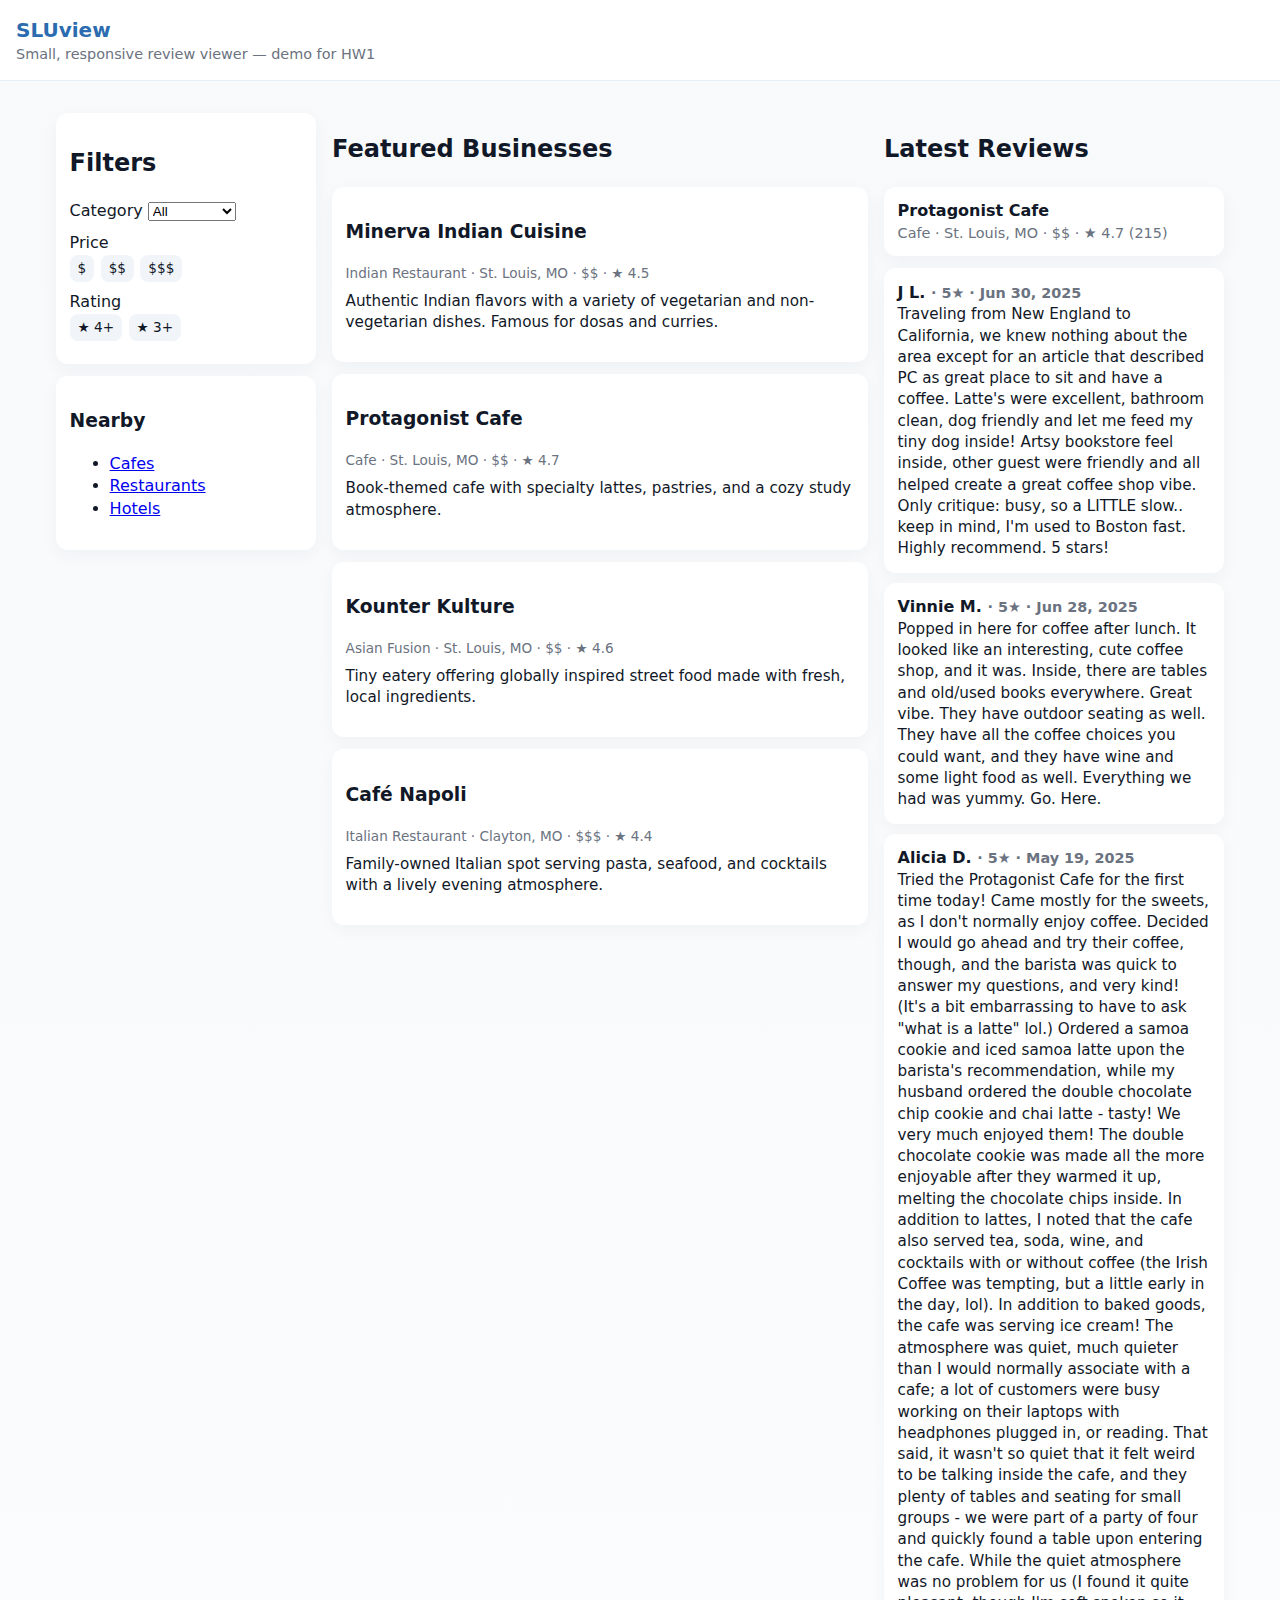
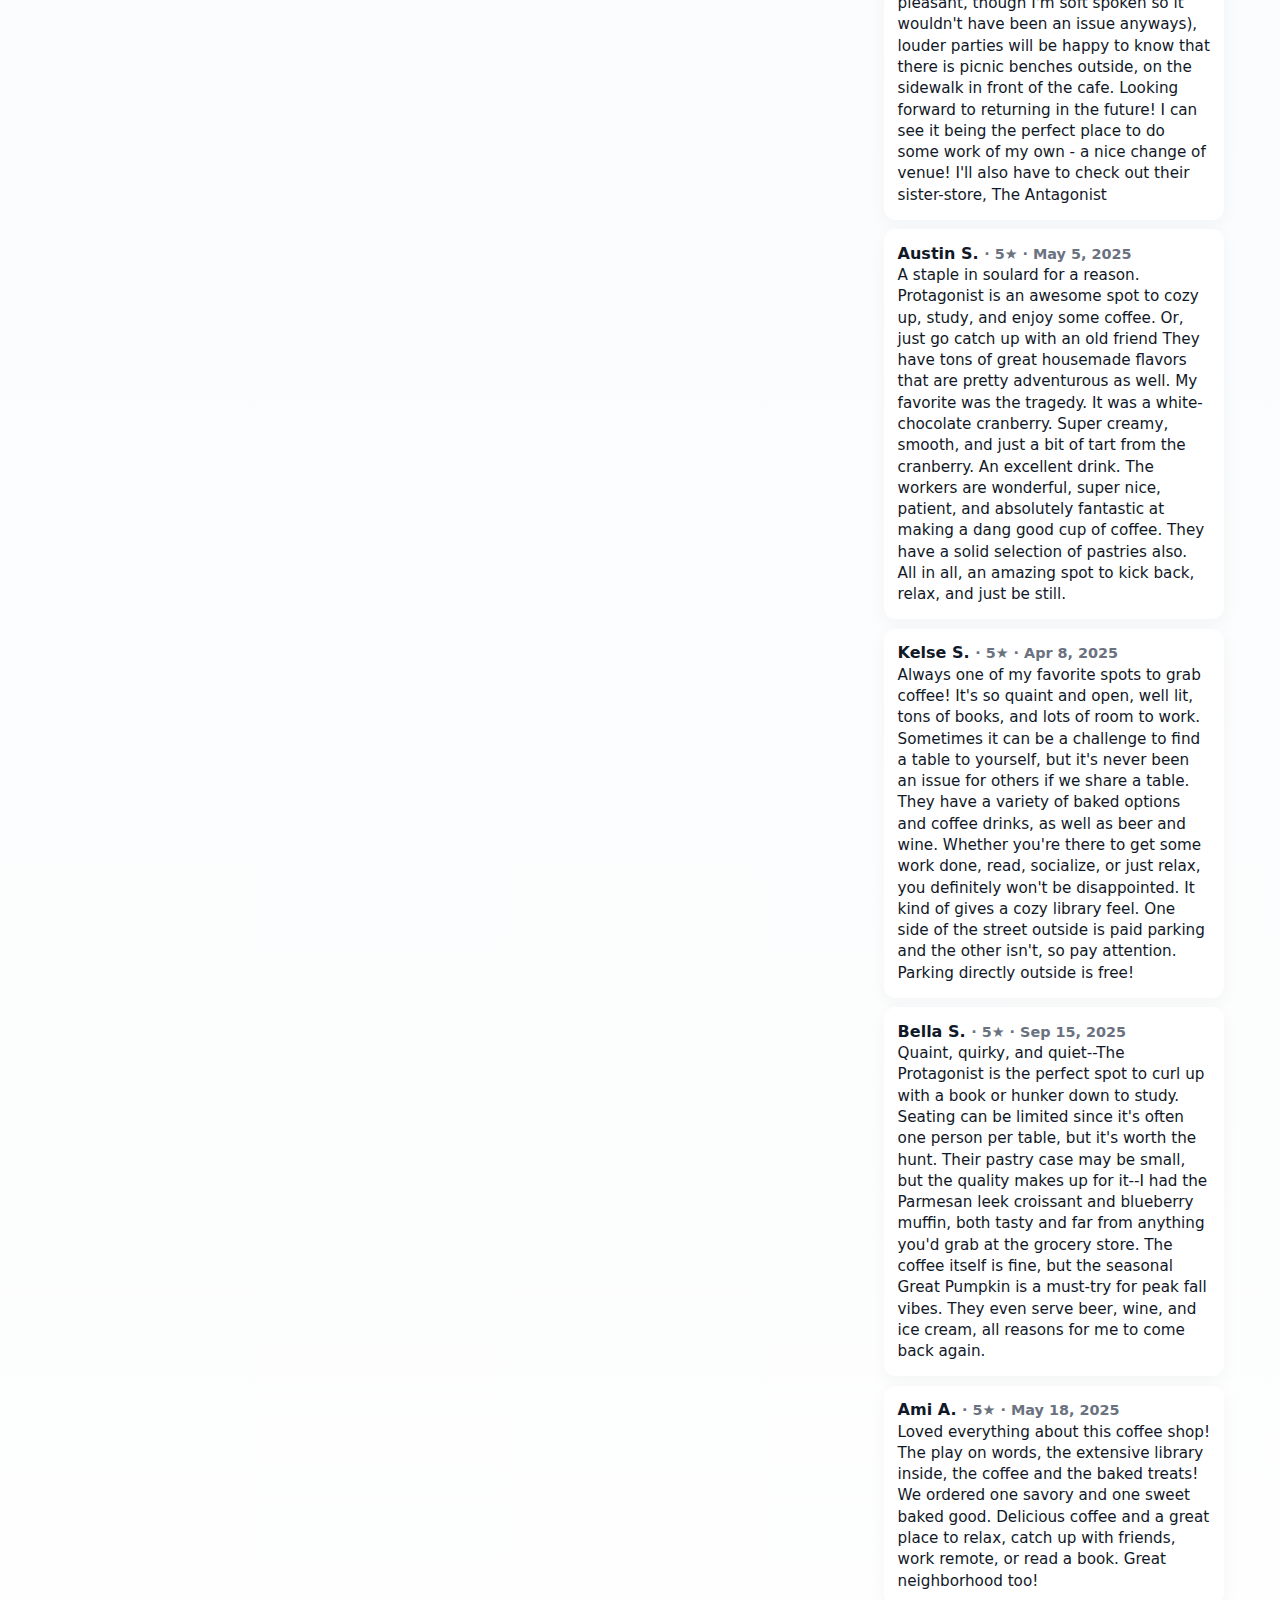
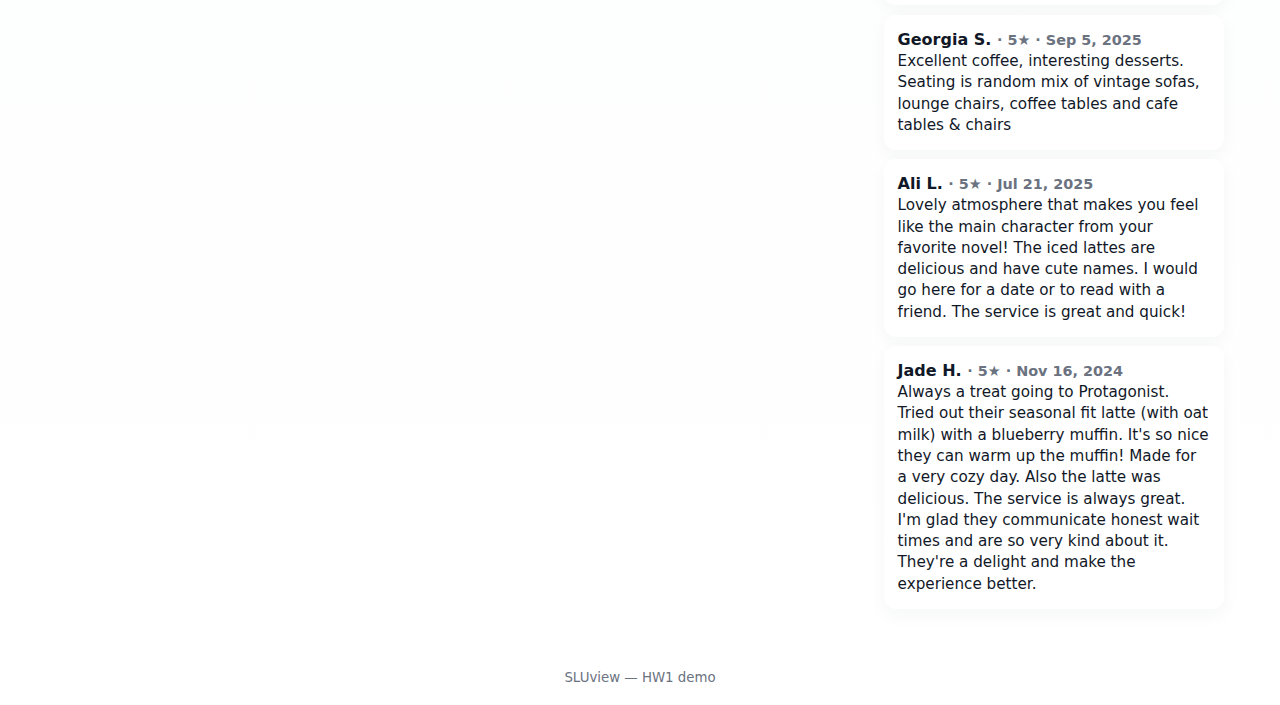
<file: index.html>
<!doctype html>
<html lang="en">
<head>
  <meta charset="utf-8" />
  <meta name="viewport" content="width=device-width,initial-scale=1" />
  <title>SLUview — Mini Reviews</title>
  <link rel="stylesheet" href="slu.css" />
</head>
<body>
  <header class="site-header">
    <h1>SLUview</h1>
    <p class="tagline">Small, responsive review viewer — demo for HW1</p>
  </header>

  <main class="layout">
    <aside class="col col-a">
      <section class="panel">
        <h2>Filters</h2>
        <div class="filter-group">
          <label>Category</label>
          <select><option>All</option><option>Restaurant</option><option>Cafe</option><option>Hotel</option></select>
        </div>
        <div class="filter-group">
          <label>Price</label>
          <div class="chips"><span>$</span><span>$$</span><span>$$$</span></div>
        </div>
        <div class="filter-group">
          <label>Rating</label>
          <div class="chips"><span>★ 4+</span><span>★ 3+</span></div>
        </div>
      </section>

      <section class="panel">
        <h3>Nearby</h3>
        <ul class="nav-list">
          <li><a href="#">Cafes</a></li>
          <li><a href="#">Restaurants</a></li>
          <li><a href="#">Hotels</a></li>
        </ul>
      </section>
    </aside>

    <section class="col col-b">
      <h2>Featured Businesses</h2>

      <article class="biz-card">
  <h3 class="biz-name">Minerva Indian Cuisine</h3>
  <div class="meta">Indian Restaurant · St. Louis, MO · $$ · ★ 4.5</div>
  <p class="blurb">Authentic Indian flavors with a variety of vegetarian and non-vegetarian dishes. Famous for dosas and curries.</p>
</article>


<article class="biz-card">
  <h3 class="biz-name">Protagonist Cafe</h3>
  <div class="meta">Cafe · St. Louis, MO · $$ · ★ 4.7</div>
  <p class="blurb">Book-themed cafe with specialty lattes, pastries, and a cozy study atmosphere.</p>
</article>

      <article class="biz-card">
  <h3 class="biz-name">Kounter Kulture</h3>
  <div class="meta">Asian Fusion · St. Louis, MO · $$ · ★ 4.6</div>
  <p class="blurb">Tiny eatery offering globally inspired street food made with fresh, local ingredients.</p>
</article>


      <article class="biz-card">
  <h3 class="biz-name">Café Napoli</h3>
  <div class="meta">Italian Restaurant · Clayton, MO · $$$ · ★ 4.4</div>
  <p class="blurb">Family-owned Italian spot serving pasta, seafood, and cocktails with a lively evening atmosphere.</p>
</article>

    </section>

    <aside class="col col-c">
      <h2>Latest Reviews</h2>
      <div id="reviews-container">
        <noscript>
          <p><em>JavaScript is required to load reviews dynamically. If disabled, copy reviews manually into this area.</em></p>
        </noscript>
      </div>
    </aside>
  </main>

  <footer class="site-footer">
    <small>SLUview — HW1 demo</small>
  </footer>

  <script src="script.js"></script>
</body>
</html>
</file>
<file: slu.css>
:root{
  --bg:#f7f9fb;
  --card:#ffffff;
  --accent:#2b6cb0;
  --muted:#6b7280;
  --pad:1rem;
  --radius:12px;
  --glass: rgba(255,255,255,0.6);
  font-family: "Inter", system-ui, -apple-system, "Segoe UI", Roboto, "Helvetica Neue", Arial;
}
*{box-sizing:border-box}
body{
  margin:0;
  background:linear-gradient(180deg,var(--bg),#ffffff);
  color:#111827;
  line-height:1.4;
  -webkit-font-smoothing:antialiased;
}

.site-header{
  padding:1rem var(--pad);
  border-bottom:1px solid #e6eef8;
  background:var(--card);
}
.site-header h1{margin:0; font-size:1.25rem; color:var(--accent)}
.tagline{margin:0; font-size:0.9rem; color:var(--muted)}

.layout{
  display:grid;
  grid-template-columns: 260px 1fr 340px;
  gap:1rem;
  padding:1rem;
  max-width:1200px;
  margin:1rem auto;
}
.col{background:transparent}

.panel, .biz-card, .review-card{
  background:var(--card);
  border-radius:var(--radius);
  padding:0.85rem;
  box-shadow:0 6px 18px rgba(30,41,59,0.04);
  margin-bottom:0.75rem;
}
.biz-card .meta{font-size:0.85rem; color:var(--muted)}
.biz-card .blurb{margin-top:0.5rem; font-size:0.95rem}

.col-a .filter-group{margin:0.6rem 0}
.chips span{
  display:inline-block;padding:0.25rem 0.5rem;margin-right:0.4rem;border-radius:8px;background:#f1f5f9;font-size:0.85rem;
}

.review-card { margin-bottom:0.6rem; }
.review-card h4{margin:0;font-size:1rem}
.review-meta{font-size:0.85rem;color:var(--muted);margin-bottom:0.4rem}
.review-text{font-size:0.95rem;color:#111827}

.site-footer{padding:1rem;text-align:center;color:var(--muted)}

@media (max-width:1000px){
  .layout{grid-template-columns: 1fr 360px; padding:0.6rem}
  .col-a{order:2}
}
@media (max-width:700px){
  .layout{grid-template-columns:1fr; padding:0.5rem}
  .col-a, .col-b, .col-c{order:unset}
}
</file>
